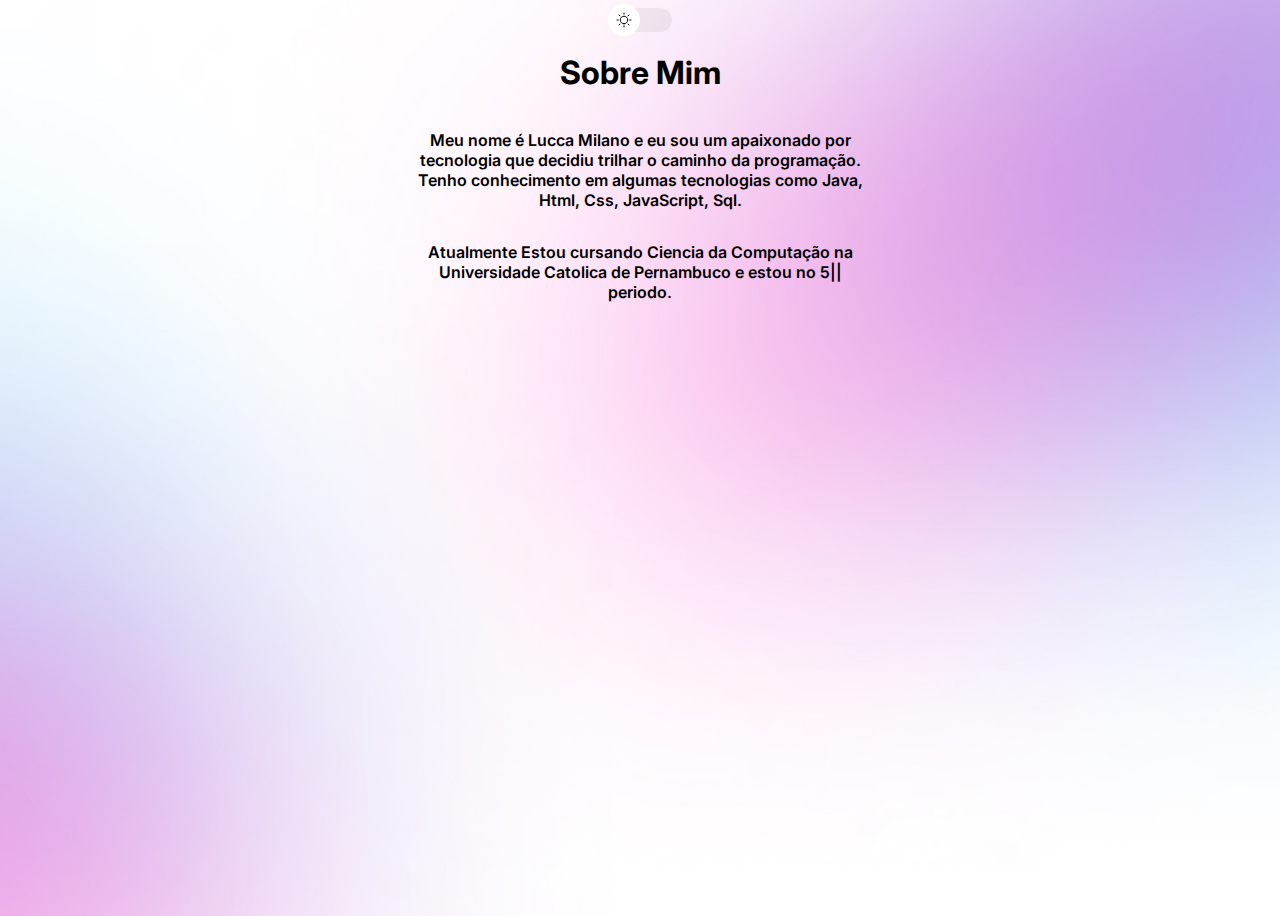
<file: sobreMim.html>
<!DOCTYPE html>
<html lang="pt-br" class="lightSobre">
  <head>
    <link rel="preconnect" href="https://fonts.googleapis.com" />
    <link rel="preconnect" href="https://fonts.gstatic.com" crossorigin />
    <link
      href="https://fonts.googleapis.com/css2?family=Inter:wght@400;@500&display=swap"
      rel="stylesheet"
    />
    <meta charset="UTF-8" />
    <meta name="viewport" content="width=device-width, initial-scale=1.0" />
    <title>Document</title>
    <link rel="stylesheet" href="styleSobre.css" />
    <script src="./script.js" defer></script>
  </head>
  <body>
    <div id="switch" onclick="toggleModeSobre()">
      <button></button>
      <span></span>
    </div>
    <div id="text">
      <h1>Sobre Mim</h1>
      <div class="p">
        <p>Meu nome é Lucca Milano e eu sou um apaixonado por tecnologia que decidiu trilhar o caminho da programação. Tenho conhecimento em algumas tecnologias como Java, Html, Css, JavaScript, Sql.
      </p>
      <p>Atualmente Estou cursando Ciencia da Computação na Universidade
        Catolica de Pernambuco e estou no 5|| periodo.
      </p>
      </div>
    </div>
  </body>
</html>
</file>
<file: styleSobre.css>
:root {
  --text-color: white;
  --bg-url: url(./assets/bg-mobile.jpg);
  --surfarce-color: rgba(255, 255, 255, 0.1);
  --stoke-color: rgba(255, 255, 255, 0.5);
  --switch-bg-url: url(./assets/moon-stars.svg);
}
.lightSobre {
  --text-color: black;
  --surfarce-color: rgba(0, 0, 0, 0.05);
  --stoke-color: rgba(0, 0, 0, 0.5);
  --bg-url: url(./assets/bg-mobile-light.jpg);
  --switch-bg-url: url(./assets/sun.svg);
}

body {
  background: var(--bg-url) no-repeat top center/cover;
  height: 100vh;
}
body * {
  font-family: "Inter", sans-serif;
  color: var(--text-color);
}

#switch {
  position: relative;
  width: 64px;
  margin: 4px auto;
}
#switch button {
  width: 32px;
  height: 32px;
  background: white var(--switch-bg-url) no-repeat center;
  border: 0;
  border-radius: 50%;

  position: absolute;
  top: 50%;
  left: 0;
  z-index: 1;
  transform: translateY(-50%);

  animation: slide-back 0.8s;
}

.lightSobre #switch button {
  animation: slide-in 0.8s forwards;
}

#switch button:hover {
  outline: 8px solid var(--hightlight-color);
}
#switch span {
  display: block;
  width: 64px;
  height: 24px;
  background: var(--surfarce-color);
  border: var(--stoke-color);
  backdrop-filter: blur(4px);
  -webkit-backdrop-filter: blur(4px);
  border-radius: 9999px;
}

#text{
  text-align: center;
}
.p {
  display: flex;
  flex-direction: column;
  align-items: center;
}

.p p {
  font-weight: 600;
  max-width: 450px;
}

@media (min-width: 700px) {
  :root {
    --bg-url: url(./assets/bg-desktop.jpg);
  }
  .lightSobre{
    --bg-url: url(./assets/bg-desktop-light.jpg);
  }
}
/*animation*/
@keyframes slide-in {
  from {
    left: 0;
  }
  to {
    left: 50%;
  }
}
@keyframes slide-back {
  from {
    left: 50%;
  }
  to {
    left: 0;
  }
}
</file>
